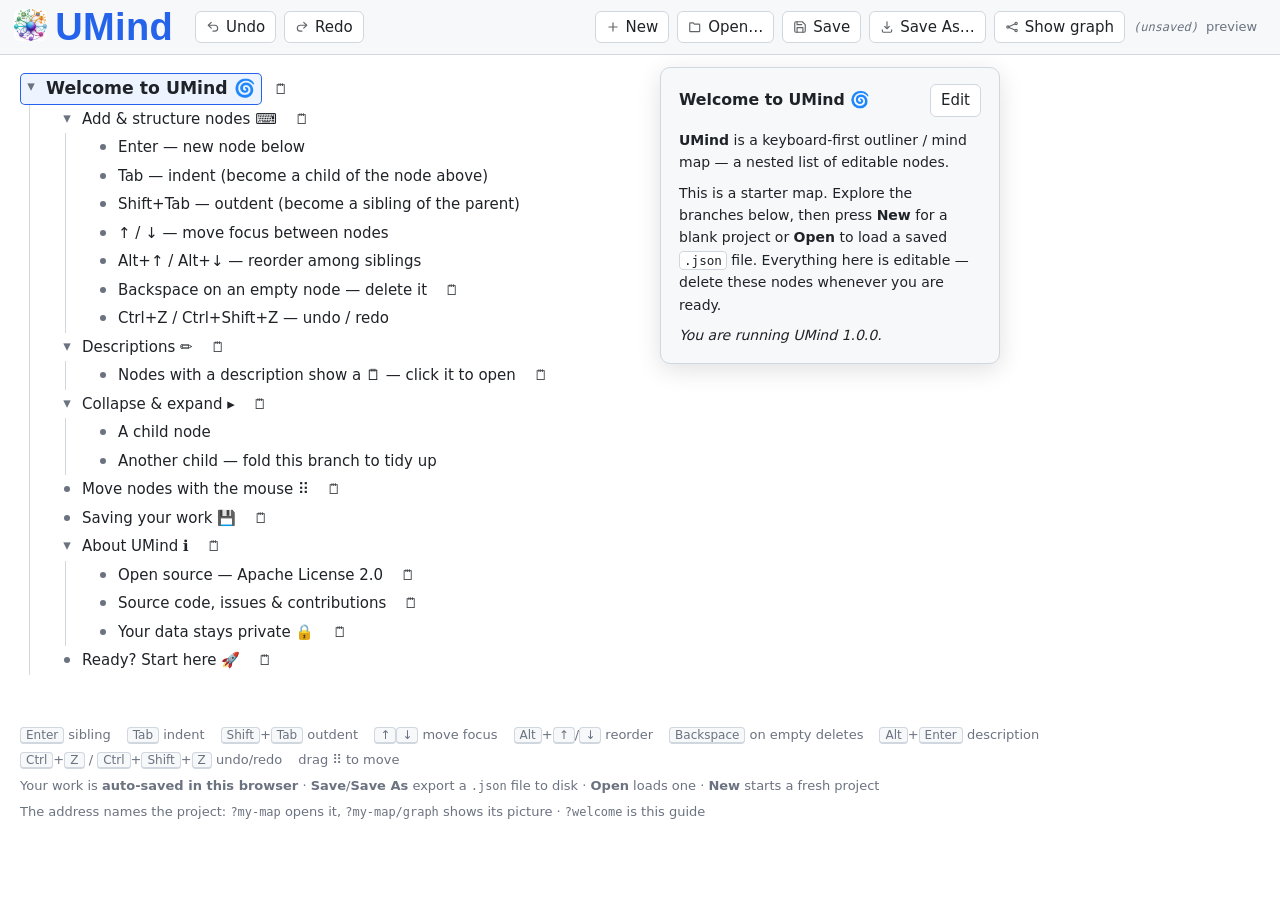
<file: docs/index.html>
<!DOCTYPE html>
<!-- UMind (https://pponec.github.io/UMind/) — Apache License 2.0 -->
<html lang="en">
<head>
  <meta charset="UTF-8">
  <meta name="viewport" content="width=device-width, initial-scale=1.0">
  <title>UMind — Mind Map Outliner</title>
  <link rel="stylesheet" href="style.css">
</head>
<body>
  <header class="toolbar">
    <img class="brand-logo" src="images/umind-logo.png" alt="UMind logo — click for full size"
         title="Show the logo at full size" height="32">
    <a id="brand-home" class="brand">UMind</a>
    <button id="btn-undo" class="edit-only" title="Ctrl+Z">Undo</button>
    <button id="btn-redo" class="edit-only" title="Ctrl+Shift+Z">Redo</button>
    <span class="spacer"></span>
    <button id="btn-new" class="edit-only" title="Start a new project (auto-saved in the browser)">New</button>
    <button id="btn-open" class="edit-only" title="Open a .json project file">Open…</button>
    <button id="btn-save" class="edit-only" title="Export the project to its .json file">Save</button>
    <button id="btn-saveas" class="edit-only" title="Name the project and export a .json file">Save As…</button>
    <button id="btn-svg" class="edit-only" title="Draw the whole map as a picture (SVG) and open it in a new tab">Show graph</button>
    <!-- Graph view only (URL ".../?project/graph"): back to editing, and a copy
         of the picture for disk. `body.graph-view` in style.css decides which
         of the two sets is on screen; nothing here is toggled from script. -->
    <button id="btn-graph-new" class="graph-only"
      title="Start a new project without saving this map in the browser">New</button>
    <button id="btn-edit" class="graph-only primary"
      title="Back to editing this map">Edit map</button>
    <button id="btn-svg-save" class="graph-only"
      title="Save the picture as an .svg file">Download SVG</button>
    <span id="file-name" class="file-name" title="Current project (auto-saved in the browser)">(unsaved)</span>
    <span id="status" class="status" title="Auto-saved to your browser">saved</span>
  </header>

  <!-- Graph view: the exported picture, hosted in the app's own chrome. -->
  <main id="graph" class="graph" hidden>
    <div id="graph-canvas" class="graph-canvas"></div>
  </main>

  <div class="workspace">
    <main>
      <div id="outline" class="outline"></div>
    </main>

    <aside id="detail" class="detail">
      <!-- Drag handle: only shown on the mobile bottom card (see style.css).
           Drag it down or tap it to close the card. -->
      <div id="detail-grip" class="detail-grip" title="Drag to resize · tap to collapse" aria-hidden="true"></div>
      <div class="detail-head">
        <h2 id="detail-title" class="detail-title"></h2>
        <button id="detail-edit" type="button">Edit</button>
      </div>
      <!-- View mode: the rendered note. -->
      <div id="detail-body" class="detail-body markdown"></div>
      <!-- Edit mode: an in-panel editor (replaces the old modal dialog). -->
      <div id="detail-editor" class="detail-editor" hidden>
        <textarea id="detail-note-text" spellcheck="true"
          placeholder="Add a longer description for this branch…"></textarea>
        <menu class="note-actions">
          <span class="note-hint"><kbd>Ctrl</kbd>+<kbd>Enter</kbd> save · <kbd>Esc</kbd> cancel</span>
          <button type="button" id="detail-cancel" class="secondary">Cancel</button>
          <button type="button" id="detail-save" class="primary">Save</button>
        </menu>
      </div>
    </aside>
  </div>

  <input type="file" id="file-input" accept=".json,application/json" hidden>

  <footer class="help">
    <span><kbd>Enter</kbd> sibling</span>
    <span><kbd>Tab</kbd> indent</span>
    <span><kbd>Shift</kbd>+<kbd>Tab</kbd> outdent</span>
    <span><kbd>↑</kbd><kbd>↓</kbd> move focus</span>
    <span><kbd>Alt</kbd>+<kbd>↑</kbd>/<kbd>↓</kbd> reorder</span>
    <span><kbd>Backspace</kbd> on empty deletes</span>
    <span><kbd>Alt</kbd>+<kbd>Enter</kbd> description</span>
    <span><kbd>Ctrl</kbd>+<kbd>Z</kbd> / <kbd>Ctrl</kbd>+<kbd>Shift</kbd>+<kbd>Z</kbd> undo/redo</span>
    <span>drag <span aria-hidden="true">⠿</span> to move</span>
    <span class="persist-note">Your work is <strong>auto-saved in this browser</strong> · <strong>Save</strong>/<strong>Save&nbsp;As</strong> export a <code>.json</code> file to disk · <strong>Open</strong> loads one · <strong>New</strong> starts a fresh project</span>
    <span class="persist-note">The address names the project: <code>?my-map</code> opens it, <code>?my-map/graph</code> shows its picture · <code>?welcome</code> is this guide</span>
  </footer>

  <dialog id="name-dialog" class="note-dialog">
    <form method="dialog">
      <h2 class="note-heading">Save project as</h2>
      <input id="name-input" class="name-input" type="text" spellcheck="false"
        autocomplete="off" placeholder="filename.json">
      <menu class="note-actions">
        <span class="note-hint">The file name is the project's key</span>
        <button type="button" id="name-cancel" class="secondary">Cancel</button>
        <button value="ok" class="primary">Save</button>
      </menu>
    </form>
  </dialog>

  <!-- Full-size logo viewer: click the toolbar logo to open, click anywhere
       (or press Esc) to close. -->
  <dialog id="logo-dialog" class="logo-dialog">
    <img src="images/umind-logo.png" alt="UMind logo, full size">
  </dialog>

  <script src="markdown.js"></script>
  <script src="svg-export.js"></script>
  <script src="welcome.js"></script>
  <script src="app.js"></script>
</body>
</html>
</file>
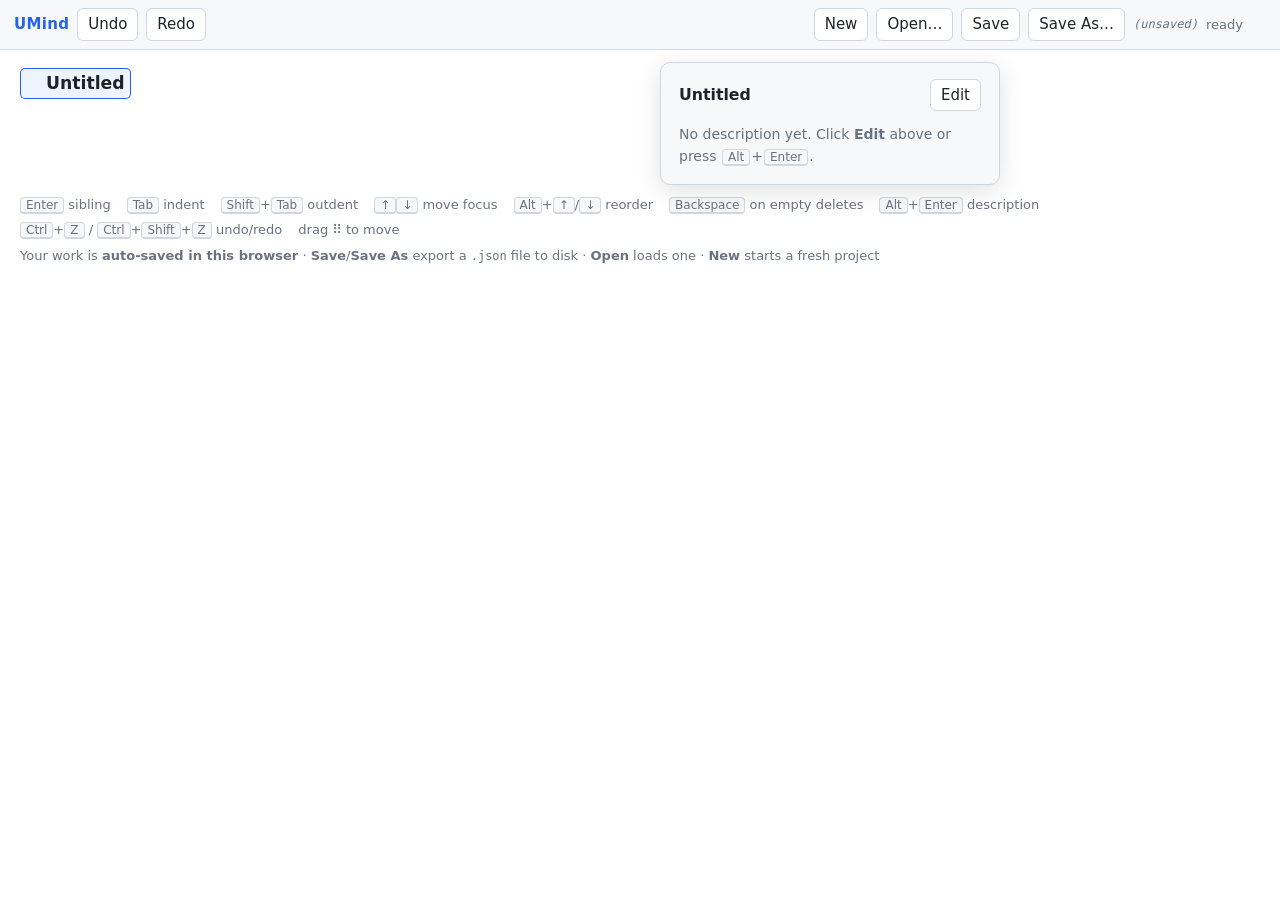
<file: prototype/index.html>
<!DOCTYPE html>
<html lang="en">
<head>
  <meta charset="UTF-8">
  <meta name="viewport" content="width=device-width, initial-scale=1.0">
  <title>UMind — Mind Map Outliner</title>
  <link rel="stylesheet" href="style.css">
</head>
<body>
  <header class="toolbar">
    <strong class="brand">UMind</strong>
    <button id="btn-undo" title="Ctrl+Z">Undo</button>
    <button id="btn-redo" title="Ctrl+Shift+Z">Redo</button>
    <span class="spacer"></span>
    <button id="btn-new" title="Start a new project (auto-saved in the browser)">New</button>
    <button id="btn-open" title="Open a .json project file">Open…</button>
    <button id="btn-save" title="Export the project to its .json file">Save</button>
    <button id="btn-saveas" title="Name the project and export a .json file">Save As…</button>
    <span id="file-name" class="file-name" title="Current project (auto-saved in the browser)">(unsaved)</span>
    <span id="status" class="status" title="Auto-saved to your browser">saved</span>
  </header>

  <div class="workspace">
    <main>
      <div id="outline" class="outline"></div>
    </main>

    <aside id="detail" class="detail">
      <div class="detail-head">
        <h2 id="detail-title" class="detail-title"></h2>
        <button id="detail-edit" type="button">Edit</button>
      </div>
      <div id="detail-body" class="detail-body markdown"></div>
    </aside>
  </div>

  <input type="file" id="file-input" accept=".json,application/json" hidden>

  <footer class="help">
    <span><kbd>Enter</kbd> sibling</span>
    <span><kbd>Tab</kbd> indent</span>
    <span><kbd>Shift</kbd>+<kbd>Tab</kbd> outdent</span>
    <span><kbd>↑</kbd><kbd>↓</kbd> move focus</span>
    <span><kbd>Alt</kbd>+<kbd>↑</kbd>/<kbd>↓</kbd> reorder</span>
    <span><kbd>Backspace</kbd> on empty deletes</span>
    <span><kbd>Alt</kbd>+<kbd>Enter</kbd> description</span>
    <span><kbd>Ctrl</kbd>+<kbd>Z</kbd> / <kbd>Ctrl</kbd>+<kbd>Shift</kbd>+<kbd>Z</kbd> undo/redo</span>
    <span>drag <span aria-hidden="true">⠿</span> to move</span>
    <span class="persist-note">Your work is <strong>auto-saved in this browser</strong> · <strong>Save</strong>/<strong>Save&nbsp;As</strong> export a <code>.json</code> file to disk · <strong>Open</strong> loads one · <strong>New</strong> starts a fresh project</span>
  </footer>

  <dialog id="name-dialog" class="note-dialog">
    <form method="dialog">
      <h2 class="note-heading">Save project as</h2>
      <input id="name-input" class="name-input" type="text" spellcheck="false"
        autocomplete="off" placeholder="filename.json">
      <menu class="note-actions">
        <span class="note-hint">The file name is the project's key</span>
        <button type="button" id="name-cancel" class="secondary">Cancel</button>
        <button value="ok" class="primary">Save</button>
      </menu>
    </form>
  </dialog>

  <dialog id="note-dialog" class="note-dialog">
    <form method="dialog">
      <h2 class="note-heading">Description</h2>
      <p class="note-subject">for <span id="note-title"></span></p>
      <textarea id="note-text" spellcheck="true"
        placeholder="Add a longer description for this branch…"></textarea>
      <menu class="note-actions">
        <span class="note-hint"><kbd>Ctrl</kbd>+<kbd>Enter</kbd> to save · <kbd>Esc</kbd> to cancel</span>
        <button value="cancel" class="secondary">Cancel</button>
        <button value="save" class="primary">Save</button>
      </menu>
    </form>
  </dialog>

  <script src="markdown.js"></script>
  <script src="app.js"></script>
</body>
</html>
</file>
<file: docs/style.css>
/* UMind (https://pponec.github.io/UMind/) — Apache License 2.0 */
/* UMind — outliner styling.
   Hierarchy is conveyed purely by CSS indentation + vertical guide lines.
   No connector lines in the MVP (see assignment §2). */

:root {
  --bg: #ffffff;
  --fg: #1f2328;
  --muted: #6b7280;
  --guide: #d0d7de;
  --accent: #2563eb;
  --focus-bg: #eef4ff;
  --toolbar-bg: #f6f8fa;
  --border: #d0d7de;
}

@media (prefers-color-scheme: dark) {
  :root {
    --bg: #0d1117;
    --fg: #e6edf3;
    --muted: #8b949e;
    --guide: #30363d;
    --accent: #58a6ff;
    --focus-bg: #161b22;
    --toolbar-bg: #161b22;
    --border: #30363d;
  }
}

* { box-sizing: border-box; }

body {
  margin: 0;
  font-family: system-ui, -apple-system, "Segoe UI", Roboto, sans-serif;
  color: var(--fg);
  background: var(--bg);
  font-size: 15px;
  line-height: 1.5;
}

/* ---- Toolbar ---- */
.toolbar {
  display: flex;
  align-items: center;
  gap: 8px;
  padding: 8px 14px;
  background: var(--toolbar-bg);
  border-bottom: 1px solid var(--border);
  position: sticky;
  top: 0;
  z-index: 10;
}
.brand-logo { height: 32px; width: auto; border-radius: 6px; flex: none; cursor: zoom-in; transform: translateY(-2px); }

/* Full-size logo viewer (opened by clicking the toolbar logo). */
.logo-dialog { border: none; background: transparent; padding: 0; max-width: 92vw; max-height: 92vh; }
.logo-dialog::backdrop { background: rgba(0, 0, 0, 0.7); }
.logo-dialog img { display: block; max-width: 100%; max-height: 100%; width: auto; height: auto; cursor: zoom-out; border-radius: 12px; }
.brand {
  color: var(--accent);
  font-family: Arial, Helvetica, sans-serif;
  font-weight: 800;
  font-size: 38px;
  line-height: 1;
  letter-spacing: 0.3px;
  margin-right: 14px; /* extra breathing room before the action buttons */
  text-decoration: none; /* it is now an <a> to the home page */
  cursor: pointer;
}
.brand:hover { text-decoration: underline; }
.spacer { flex: 1; }
.status { color: var(--muted); font-size: 13px; min-width: 60px; }
.file-name {
  font-family: ui-monospace, "SF Mono", Menlo, Consolas, monospace;
  font-size: 12px;
  color: var(--fg);
  max-width: 220px;
  overflow: hidden;
  text-overflow: ellipsis;
  white-space: nowrap;
}
.file-name.unbound { color: var(--muted); font-style: italic; }

button {
  font: inherit;
  padding: 4px 10px;
  border: 1px solid var(--border);
  border-radius: 6px;
  background: var(--bg);
  color: var(--fg);
  cursor: pointer;
}
button:hover { border-color: var(--accent); }
button:active { background: var(--focus-bg); }

/* ---- Workspace: outline (left) + detail panel (right) ---- */
.workspace {
  display: flex;
  align-items: flex-start;
  gap: 0;
}
main {
  flex: 0 1 auto;         /* hug the outline so the panel sits beside the tree */
  min-width: 0;
  padding: 18px 20px 40px;
}
.outline { width: 620px; max-width: 100%; }

/* ---- Detail panel (floating, pinned to the top of the viewport) ---- */
.detail {
  flex: none;
  width: 340px;
  /* Height follows the content, not the (tall) column, so the sticky offset
     has room to work and the panel stays pinned while the outline scrolls. */
  align-self: flex-start;
  position: sticky;
  top: 61px; /* toolbar height + a small gap so it reads as floating */
  max-height: calc(100vh - 73px);
  overflow: auto;
  margin: 12px 12px 0 0;
  padding: 16px 18px;
  border: 1px solid var(--border);
  border-radius: 10px;
  background: var(--toolbar-bg);
  box-shadow: 0 6px 24px rgba(0, 0, 0, 0.12);
}
.detail-head {
  display: flex;
  align-items: baseline;
  justify-content: space-between;
  gap: 10px;
  margin-bottom: 12px;
}
.detail-title {
  margin: 0;
  font-size: 1.05em;
  line-height: 1.3;
  word-break: break-word;
}
.detail-body.empty { color: var(--muted); }
.detail-body .hint kbd { margin: 0 1px; }

/* Basic Markdown rendering inside the detail panel. */
.markdown { font-size: 14px; line-height: 1.6; }
.markdown > :first-child { margin-top: 0; }
.markdown > :last-child { margin-bottom: 0; }
.markdown h1,
.markdown h2,
.markdown h3 { margin: 1em 0 0.4em; line-height: 1.25; }
.markdown h1 { font-size: 1.3em; }
.markdown h2 { font-size: 1.15em; }
.markdown h3 { font-size: 1.02em; }
.markdown p { margin: 0.6em 0; }
.markdown ul,
.markdown ol { margin: 0.5em 0; padding-left: 1.4em; }
/* Restore list markers: the global `ul { list-style: none }` (for the outline
   tree) otherwise strips bullets from Markdown lists too. */
.markdown ul { list-style: disc; }
.markdown ol { list-style: decimal; }
.markdown li { margin: 0.2em 0; list-style: inherit; }
.markdown a { color: var(--accent); }
.markdown code {
  font-family: ui-monospace, "SF Mono", Menlo, Consolas, monospace;
  font-size: 0.9em;
  padding: 1px 4px;
  border-radius: 4px;
  background: var(--bg);
  border: 1px solid var(--border);
}
.markdown blockquote {
  margin: 0.6em 0;
  padding: 2px 0 2px 12px;
  border-left: 3px solid var(--guide);
  color: var(--muted);
}

/* In-panel description editor (replaces the old modal dialog). */
.detail-editor {
  display: flex;
  flex-direction: column;
  gap: 10px;
}
/* An author `display` beats the UA `[hidden]{display:none}`, so restore it. */
.detail-editor[hidden] { display: none; }
#detail-note-text {
  width: 100%;
  min-height: 140px;
  font-family: inherit;
  font-size: 14px;
  line-height: 1.5;
  border: 1px solid var(--border);
  border-radius: 6px;
  background: var(--bg);
  color: var(--fg);
  padding: 10px;
  resize: vertical;
  box-sizing: border-box;
}
.detail-editor .note-actions button.secondary { background: var(--bg); }

/* The grip handle belongs to the mobile bottom sheet only; hidden on desktop
   where the panel is a fixed floating column. */
.detail-grip { display: none; }

/* On narrow screens the detail panel is a bottom SHEET that is always present
   for the focused node and sizes ITSELF to the content: a short note gives a
   short sheet, a long one grows up to half the screen (the default cap) and
   then scrolls. The grip drags it taller (to read a long note / edit) or down
   to a thin bar (to see the tree). So the note is readable at once, with no
   drag needed for the common case. A constant bottom reserve keeps the scroll
   height stable (no jumping) and lets the focused row clear the sheet. */
@media (max-width: 760px) {
  .workspace { flex-direction: column; }
  .detail {
    width: auto;
    align-self: stretch;
    position: fixed;
    /* Clear the desktop rule's `top: 61px`; with both top and bottom set on a
       fixed box `top` would win and dock the sheet at the TOP over the tree. */
    top: auto;
    left: 8px;
    right: 8px;
    bottom: 8px;
    z-index: 40;
    margin: 0;
    height: auto;               /* fit the content... */
    max-height: 50vh;           /* ...up to half the screen, then scroll */
    overflow-y: auto;
    border: 1px solid var(--border);
    border-radius: 12px;
    box-shadow: 0 6px 22px rgba(0, 0, 0, 0.28);
    transition: max-height 0.2s ease;
    padding: 6px 14px calc(10px + env(safe-area-inset-bottom, 0px));
  }
  /* Grip pulled up: more room for a long note / the editor + keyboard. An
     explicit height (not just max-height) is needed because the default sheet
     is content-fit (height: auto) — without it a note shorter than the screen
     would keep its content height and the drag-up / expand would do nothing. */
  .detail.expanded,
  .detail.editing { height: 85vh; max-height: 85vh; }
  /* Grip pulled down: a thin bar (just the title) to get the tree back. */
  .detail.collapsed { height: 64px; max-height: 64px; }

  /* Constant bottom reserve (independent of the sheet's height, so the scroll
     height never changes as the note length varies — that constancy is what
     stops the view from jumping while navigating). Sized to the sheet's cap so
     any row can be scrolled clear of even a half-screen sheet. */
  main { padding-bottom: calc(50vh + 16px); }

  /* Tighter internals on the sheet. */
  .detail-head { margin-bottom: 6px; }
  .detail-title {
    font-size: 0.98em;
    cursor: pointer; /* tap the title to collapse / restore */
  }
  .detail-body.markdown { font-size: 13px; }

  /* Draggable pill at the top edge — the affordance that says "grab me".
     A wider transparent hit area makes it easy to grab; user-select/touch-action
     off so dragging it resizes the sheet instead of selecting text or scrolling. */
  .detail-grip {
    display: block;
    width: 36px;
    height: 4px;
    margin: 0 auto 8px;
    border-radius: 3px;
    background: var(--guide);
    cursor: grab;
    user-select: none;
    -webkit-user-select: none;
    touch-action: none;
    padding: 8px 40px;
    background-clip: content-box;
    box-sizing: content-box;
  }
}

ul {
  list-style: none;
  margin: 0;
  padding-left: 26px;
}
/* The top-level list holds only the root node, flush to the left. */
ul.outline-root { padding-left: 0; }

/* Nested lists draw the vertical guide line that shows depth. */
li > ul {
  border-left: 1px solid var(--guide);
  margin-left: 9px;
}

li { position: relative; }

/* Node text + its description marker on one line. The node shrinks to its
   text so the marker sits right after it (not at the far right edge). */
.row {
  position: relative;
  display: flex;
  align-items: baseline;
}

.node {
  position: relative;
  flex: 0 1 auto;
  min-width: 0;
  padding: 3px 6px 3px 26px;
  border-radius: 5px;
  outline: none;
  white-space: pre-wrap;
  word-break: break-word;
  min-height: 1.5em;
  cursor: text;
  /* Keep a focused row clear of the sticky toolbar when the browser scrolls it
     into view (native focus scroll honours scroll-margin). Clearing the mobile
     bottom sheet is handled separately, in JS (revealFocusedRow). */
  scroll-margin-top: 52px;
}

/* Bullet handle before each node. Its centre (left 8 + width 6 -> 11px) is
   shared with the collapse toggle so leaves and branches line up per level. */
.node::before {
  content: "";
  position: absolute;
  left: 8px;
  top: 0.72em;
  width: 6px;
  height: 6px;
  border-radius: 50%;
  background: var(--muted);
}

/* Collapse/expand toggle, sitting in the gutter to the left of the bullet.
   z-index lifts it above the (position:relative) node, which follows it in
   the DOM and would otherwise capture the click and start text editing. */
.toggle {
  position: absolute;
  left: 1px;      /* width 20 -> centre at 11px, matching the bullet */
  top: 2px;
  z-index: 2;
  width: 20px;
  height: 22px;
  padding: 0;
  font-size: 15px;
  line-height: 22px;
  text-align: center;
  color: var(--muted);
  background: transparent;
  border: none;
  border-radius: 4px;
  cursor: pointer;
}
.toggle:hover {
  color: var(--fg);
  background: var(--focus-bg);
}

/* On branches with a toggle the bullet is redundant, so hide it. */
.node.has-children::before { display: none; }

/* The root ("central topic") reads as the title. */
.node.root {
  font-weight: 600;
  font-size: 1.15em;
}
.node.root::before { display: none; }

.node:focus {
  background: var(--focus-bg);
  box-shadow: inset 0 0 0 1px var(--accent);
}

/* Description marker: a separate, non-editable element beside the node text
   (kept out of the contenteditable so editing never displaces it). The glyph
   is emitted in text presentation by the JS, so `color` can darken it — the
   colour emoji is too light to read on a highlighted row. */
.note-mark {
  flex: none;
  margin-left: 12px;
  color: var(--fg);
  opacity: 0.85;
  font-size: 0.95em;
  cursor: pointer;
  user-select: none;
}
.note-mark:hover { opacity: 1; }

/* ---- Drag and drop (optional; remove together with the JS DnD block) ---- */
.drag-grip {
  position: absolute;
  left: -18px;
  top: 3px;
  width: 16px;
  height: 20px;
  display: flex;
  align-items: center;
  justify-content: center;
  font-size: 13px;
  line-height: 1;
  color: var(--muted);
  cursor: grab;
  opacity: 0;
  user-select: none;
}
li:hover > .row > .drag-grip { opacity: 0.6; }
.drag-grip:hover { opacity: 1; }
.drag-grip:active { cursor: grabbing; }
.row.dragging { opacity: 0.45; }

/* Drop indicator: an accent line above (before) or below (after) the row. */
.row.drop-before::before,
.row.drop-after::after {
  content: "";
  position: absolute;
  left: 26px;
  right: 6px;
  height: 2px;
  background: var(--accent);
  border-radius: 1px;
  pointer-events: none;
}
.row.drop-before::before { top: -1px; }
.row.drop-after::after { bottom: -1px; }
/* "after" an expanded branch means "first child": indent the line to show it. */
.row.drop-after.drop-into::after { left: 52px; }

/* ---- Description dialog ---- */
.note-dialog {
  width: min(560px, 92vw);
  border: 1px solid var(--border);
  border-radius: 10px;
  padding: 0;
  background: var(--bg);
  color: var(--fg);
  box-shadow: 0 12px 40px rgba(0, 0, 0, 0.35);
}
.note-dialog::backdrop {
  background: rgba(0, 0, 0, 0.45);
}
.note-dialog form {
  display: flex;
  flex-direction: column;
  gap: 10px;
  padding: 18px 20px;
}
.note-heading { margin: 0; font-size: 1.1em; }
.note-subject { margin: 0; color: var(--muted); font-size: 13px; }
.note-subject span { color: var(--fg); font-weight: 600; }
.name-input {
  width: 100%;
  font-family: ui-monospace, "SF Mono", Menlo, Consolas, monospace;
  font-size: 14px;
  border: 1px solid var(--border);
  border-radius: 6px;
  background: var(--bg);
  color: var(--fg);
  padding: 8px 10px;
}
#note-text {
  width: 100%;
  min-height: 160px;
  font-family: inherit;
  font-size: 14px;
  line-height: 1.5;
  border: 1px solid var(--border);
  border-radius: 6px;
  background: var(--bg);
  color: var(--fg);
  padding: 10px;
  resize: vertical;
}
.note-actions {
  display: flex;
  align-items: center;
  justify-content: flex-end;
  gap: 8px;
  margin: 0;
  padding: 0;
}
.note-hint {
  margin-right: auto;
  color: var(--muted);
  font-size: 12px;
}
.note-hint kbd { margin: 0 1px; }
.note-actions button.primary {
  border-color: var(--accent);
  background: var(--accent);
  color: #fff;
}
.note-actions button.primary:hover { filter: brightness(1.05); }

/* ---- Help footer ---- */
.help {
  display: flex;
  flex-wrap: wrap;
  gap: 6px 16px;
  padding: 10px 20px 24px;
  color: var(--muted);
  font-size: 13px;
}
kbd {
  font-family: inherit;
  border: 1px solid var(--border);
  border-bottom-width: 2px;
  border-radius: 4px;
  padding: 0 5px;
  background: var(--toolbar-bg);
  font-size: 12px;
}
.persist-note { flex-basis: 100%; }
.persist-note code {
  font-family: ui-monospace, "SF Mono", Menlo, Consolas, monospace;
  font-size: 0.92em;
}

/* ---- Graph view (URL ".../?project/graph") ----
   The exported picture hosted in the app's own chrome: the toolbar keeps the
   logo, the wordmark and the project name, and swaps the editing buttons for
   "Edit map". The sheet is shown at its natural size and scrolls; it is wider
   than any window on all but the smallest maps. */
.graph {
  padding: 0;
  overflow-x: auto;          /* the sheet scrolls, the page body never does */
  background: #ffffff;       /* the picture is always light, whatever the theme */
}
/* An author `display` beats the UA `[hidden]{display:none}`, so restore it —
   the graph view hides the editor with the attribute (cf. .detail-editor). */
.workspace[hidden], .help[hidden] { display: none; }
.graph-canvas { display: inline-block; line-height: 0; }
.graph-canvas svg { display: block; max-width: none; }
/* Which controls belong to which mode is decided here, once — the script only
   sets `body.graph-view`. The header keeps the logo and the wordmark exactly as
   the editor has them; only the editing buttons give way to the two viewing
   ones, and the status (which is about saving) goes with them. */
.graph-only { display: none; }
body.graph-view .edit-only { display: none; }
body.graph-view .graph-only { display: inline-block; }
body.graph-view .file-name,
body.graph-view .status { display: none; }

/* ---- Toolbar icons ----
   Discreet monochrome glyphs drawn as CSS masks, so each one takes its
   button's own text colour and follows the light/dark theme with no second
   set of assets. Wide screens only: below the mobile breakpoint the toolbar
   is already tight, and the labels do the work on their own. */
@media (min-width: 761px) {
  #btn-undo::before, #btn-redo::before, #btn-new::before, #btn-open::before,
  #btn-save::before, #btn-saveas::before, #btn-svg::before, #btn-edit::before,
  #btn-graph-new::before, #btn-svg-save::before {
    content: "";
    display: inline-block;
    width: 14px;
    height: 14px;
    margin-right: 6px;
    vertical-align: -2px;
    background-color: currentColor;   /* the mask decides the shape */
    opacity: 0.7;                     /* the label leads, the icon follows */
    -webkit-mask: var(--icon) center / contain no-repeat;
    mask: var(--icon) center / contain no-repeat;
  }
  #btn-undo { --icon: url("data:image/svg+xml,%3Csvg xmlns='http://www.w3.org/2000/svg' viewBox='0 0 24 24' fill='none' stroke='%23000' stroke-width='2' stroke-linecap='round' stroke-linejoin='round'%3E%3Cpath d='M9 14 4 9l5-5'/%3E%3Cpath d='M4 9h11a5 5 0 0 1 0 10h-3'/%3E%3C/svg%3E"); }
  #btn-redo { --icon: url("data:image/svg+xml,%3Csvg xmlns='http://www.w3.org/2000/svg' viewBox='0 0 24 24' fill='none' stroke='%23000' stroke-width='2' stroke-linecap='round' stroke-linejoin='round'%3E%3Cpath d='m15 14 5-5-5-5'/%3E%3Cpath d='M20 9H9a5 5 0 0 0 0 10h3'/%3E%3C/svg%3E"); }
  #btn-new, #btn-graph-new { --icon: url("data:image/svg+xml,%3Csvg xmlns='http://www.w3.org/2000/svg' viewBox='0 0 24 24' fill='none' stroke='%23000' stroke-width='2' stroke-linecap='round' stroke-linejoin='round'%3E%3Cpath d='M12 5v14M5 12h14'/%3E%3C/svg%3E"); }
  #btn-open { --icon: url("data:image/svg+xml,%3Csvg xmlns='http://www.w3.org/2000/svg' viewBox='0 0 24 24' fill='none' stroke='%23000' stroke-width='2' stroke-linecap='round' stroke-linejoin='round'%3E%3Cpath d='M4 20a1 1 0 0 1-1-1V6a1 1 0 0 1 1-1h5l2 2h8a1 1 0 0 1 1 1v11a1 1 0 0 1-1 1z'/%3E%3C/svg%3E"); }
  #btn-save { --icon: url("data:image/svg+xml,%3Csvg xmlns='http://www.w3.org/2000/svg' viewBox='0 0 24 24' fill='none' stroke='%23000' stroke-width='2' stroke-linecap='round' stroke-linejoin='round'%3E%3Cpath d='M19 21H5a2 2 0 0 1-2-2V5a2 2 0 0 1 2-2h11l5 5v11a2 2 0 0 1-2 2z'/%3E%3Cpath d='M17 21v-8H7v8M7 3v5h8'/%3E%3C/svg%3E"); }
  #btn-saveas { --icon: url("data:image/svg+xml,%3Csvg xmlns='http://www.w3.org/2000/svg' viewBox='0 0 24 24' fill='none' stroke='%23000' stroke-width='2' stroke-linecap='round' stroke-linejoin='round'%3E%3Cpath d='M12 3v10'/%3E%3Cpath d='m8 11 4 4 4-4'/%3E%3Cpath d='M4 17v2a2 2 0 0 0 2 2h12a2 2 0 0 0 2-2v-2'/%3E%3C/svg%3E"); }
  #btn-svg { --icon: url("data:image/svg+xml,%3Csvg xmlns='http://www.w3.org/2000/svg' viewBox='0 0 24 24' fill='none' stroke='%23000' stroke-width='2' stroke-linecap='round' stroke-linejoin='round'%3E%3Ccircle cx='5' cy='12' r='2'/%3E%3Ccircle cx='19' cy='6' r='2'/%3E%3Ccircle cx='19' cy='18' r='2'/%3E%3Cpath d='m7 11 10-4M7 13l10 4'/%3E%3C/svg%3E"); }
  #btn-edit { --icon: url("data:image/svg+xml,%3Csvg xmlns='http://www.w3.org/2000/svg' viewBox='0 0 24 24' fill='none' stroke='%23000' stroke-width='2' stroke-linecap='round' stroke-linejoin='round'%3E%3Cpath d='M12 20h9'/%3E%3Cpath d='M16.5 3.5a2.1 2.1 0 0 1 3 3L7 19l-4 1 1-4z'/%3E%3C/svg%3E"); }
  #btn-svg-save { --icon: url("data:image/svg+xml,%3Csvg xmlns='http://www.w3.org/2000/svg' viewBox='0 0 24 24' fill='none' stroke='%23000' stroke-width='2' stroke-linecap='round' stroke-linejoin='round'%3E%3Crect x='3' y='4' width='18' height='16' rx='2'/%3E%3Cpath d='m3 16 5-5 4 4 3-3 5 5'/%3E%3Ccircle cx='8.5' cy='9' r='1.2'/%3E%3C/svg%3E"); }
}
</file>
<file: prototype/style.css>
/* UMind — outliner styling.
   Hierarchy is conveyed purely by CSS indentation + vertical guide lines.
   No connector lines in the MVP (see assignment §2). */

:root {
  --bg: #ffffff;
  --fg: #1f2328;
  --muted: #6b7280;
  --guide: #d0d7de;
  --accent: #2563eb;
  --focus-bg: #eef4ff;
  --toolbar-bg: #f6f8fa;
  --border: #d0d7de;
}

@media (prefers-color-scheme: dark) {
  :root {
    --bg: #0d1117;
    --fg: #e6edf3;
    --muted: #8b949e;
    --guide: #30363d;
    --accent: #58a6ff;
    --focus-bg: #161b22;
    --toolbar-bg: #161b22;
    --border: #30363d;
  }
}

* { box-sizing: border-box; }

body {
  margin: 0;
  font-family: system-ui, -apple-system, "Segoe UI", Roboto, sans-serif;
  color: var(--fg);
  background: var(--bg);
  font-size: 15px;
  line-height: 1.5;
}

/* ---- Toolbar ---- */
.toolbar {
  display: flex;
  align-items: center;
  gap: 8px;
  padding: 8px 14px;
  background: var(--toolbar-bg);
  border-bottom: 1px solid var(--border);
  position: sticky;
  top: 0;
  z-index: 10;
}
.brand { color: var(--accent); letter-spacing: 0.3px; }
.spacer { flex: 1; }
.status { color: var(--muted); font-size: 13px; min-width: 60px; }
.file-name {
  font-family: ui-monospace, "SF Mono", Menlo, Consolas, monospace;
  font-size: 12px;
  color: var(--fg);
  max-width: 220px;
  overflow: hidden;
  text-overflow: ellipsis;
  white-space: nowrap;
}
.file-name.unbound { color: var(--muted); font-style: italic; }

button {
  font: inherit;
  padding: 4px 10px;
  border: 1px solid var(--border);
  border-radius: 6px;
  background: var(--bg);
  color: var(--fg);
  cursor: pointer;
}
button:hover { border-color: var(--accent); }
button:active { background: var(--focus-bg); }

/* ---- Workspace: outline (left) + detail panel (right) ---- */
.workspace {
  display: flex;
  align-items: flex-start;
  gap: 0;
}
main {
  flex: 0 1 auto;         /* hug the outline so the panel sits beside the tree */
  min-width: 0;
  padding: 18px 20px 40px;
}
.outline { width: 620px; max-width: 100%; }

/* ---- Detail panel (floating, pinned to the top of the viewport) ---- */
.detail {
  flex: none;
  width: 340px;
  /* Height follows the content, not the (tall) column, so the sticky offset
     has room to work and the panel stays pinned while the outline scrolls. */
  align-self: flex-start;
  position: sticky;
  top: 61px; /* toolbar height + a small gap so it reads as floating */
  max-height: calc(100vh - 73px);
  overflow: auto;
  margin: 12px 12px 0 0;
  padding: 16px 18px;
  border: 1px solid var(--border);
  border-radius: 10px;
  background: var(--toolbar-bg);
  box-shadow: 0 6px 24px rgba(0, 0, 0, 0.12);
}
.detail-head {
  display: flex;
  align-items: baseline;
  justify-content: space-between;
  gap: 10px;
  margin-bottom: 12px;
}
.detail-title {
  margin: 0;
  font-size: 1.05em;
  line-height: 1.3;
  word-break: break-word;
}
.detail-body.empty { color: var(--muted); }
.detail-body .hint kbd { margin: 0 1px; }

/* Basic Markdown rendering inside the detail panel. */
.markdown { font-size: 14px; line-height: 1.6; }
.markdown > :first-child { margin-top: 0; }
.markdown > :last-child { margin-bottom: 0; }
.markdown h1,
.markdown h2,
.markdown h3 { margin: 1em 0 0.4em; line-height: 1.25; }
.markdown h1 { font-size: 1.3em; }
.markdown h2 { font-size: 1.15em; }
.markdown h3 { font-size: 1.02em; }
.markdown p { margin: 0.6em 0; }
.markdown ul,
.markdown ol { margin: 0.5em 0; padding-left: 1.4em; }
.markdown li { margin: 0.2em 0; }
.markdown a { color: var(--accent); }
.markdown code {
  font-family: ui-monospace, "SF Mono", Menlo, Consolas, monospace;
  font-size: 0.9em;
  padding: 1px 4px;
  border-radius: 4px;
  background: var(--bg);
  border: 1px solid var(--border);
}
.markdown blockquote {
  margin: 0.6em 0;
  padding: 2px 0 2px 12px;
  border-left: 3px solid var(--guide);
  color: var(--muted);
}

/* Stack the panel below the outline on narrow screens (no longer floating). */
@media (max-width: 760px) {
  .workspace { flex-direction: column; }
  .detail {
    width: auto;
    align-self: stretch;
    position: static;
    max-height: none;
    margin: 0 12px 16px;
    box-shadow: none;
  }
}

ul {
  list-style: none;
  margin: 0;
  padding-left: 26px;
}
/* The top-level list holds only the root node, flush to the left. */
ul.outline-root { padding-left: 0; }

/* Nested lists draw the vertical guide line that shows depth. */
li > ul {
  border-left: 1px solid var(--guide);
  margin-left: 9px;
}

li { position: relative; }

/* Node text + its description marker on one line. The node shrinks to its
   text so the marker sits right after it (not at the far right edge). */
.row {
  position: relative;
  display: flex;
  align-items: baseline;
}

.node {
  position: relative;
  flex: 0 1 auto;
  min-width: 0;
  padding: 3px 6px 3px 26px;
  border-radius: 5px;
  outline: none;
  white-space: pre-wrap;
  word-break: break-word;
  min-height: 1.5em;
  cursor: text;
}

/* Bullet handle before each node. Its centre (left 8 + width 6 -> 11px) is
   shared with the collapse toggle so leaves and branches line up per level. */
.node::before {
  content: "";
  position: absolute;
  left: 8px;
  top: 0.72em;
  width: 6px;
  height: 6px;
  border-radius: 50%;
  background: var(--muted);
}

/* Collapse/expand toggle, sitting in the gutter to the left of the bullet.
   z-index lifts it above the (position:relative) node, which follows it in
   the DOM and would otherwise capture the click and start text editing. */
.toggle {
  position: absolute;
  left: 1px;      /* width 20 -> centre at 11px, matching the bullet */
  top: 2px;
  z-index: 2;
  width: 20px;
  height: 22px;
  padding: 0;
  font-size: 15px;
  line-height: 22px;
  text-align: center;
  color: var(--muted);
  background: transparent;
  border: none;
  border-radius: 4px;
  cursor: pointer;
}
.toggle:hover {
  color: var(--fg);
  background: var(--focus-bg);
}

/* On branches with a toggle the bullet is redundant, so hide it. */
.node.has-children::before { display: none; }

/* The root ("central topic") reads as the title. */
.node.root {
  font-weight: 600;
  font-size: 1.15em;
}
.node.root::before { display: none; }

.node:focus {
  background: var(--focus-bg);
  box-shadow: inset 0 0 0 1px var(--accent);
}

/* Description marker: a separate, non-editable element beside the node text
   (kept out of the contenteditable so editing never displaces it). The glyph
   is emitted in text presentation by the JS, so `color` can darken it — the
   colour emoji is too light to read on a highlighted row. */
.note-mark {
  flex: none;
  margin-left: 12px;
  color: var(--fg);
  opacity: 0.85;
  font-size: 0.95em;
  cursor: pointer;
  user-select: none;
}
.note-mark:hover { opacity: 1; }

/* ---- Drag and drop (optional; remove together with the JS DnD block) ---- */
.drag-grip {
  position: absolute;
  left: -18px;
  top: 3px;
  width: 16px;
  height: 20px;
  display: flex;
  align-items: center;
  justify-content: center;
  font-size: 13px;
  line-height: 1;
  color: var(--muted);
  cursor: grab;
  opacity: 0;
  user-select: none;
}
li:hover > .row > .drag-grip { opacity: 0.6; }
.drag-grip:hover { opacity: 1; }
.drag-grip:active { cursor: grabbing; }
.row.dragging { opacity: 0.45; }

/* Drop indicator: an accent line above (before) or below (after) the row. */
.row.drop-before::before,
.row.drop-after::after {
  content: "";
  position: absolute;
  left: 26px;
  right: 6px;
  height: 2px;
  background: var(--accent);
  border-radius: 1px;
  pointer-events: none;
}
.row.drop-before::before { top: -1px; }
.row.drop-after::after { bottom: -1px; }
/* "after" an expanded branch means "first child": indent the line to show it. */
.row.drop-after.drop-into::after { left: 52px; }

/* ---- Description dialog ---- */
.note-dialog {
  width: min(560px, 92vw);
  border: 1px solid var(--border);
  border-radius: 10px;
  padding: 0;
  background: var(--bg);
  color: var(--fg);
  box-shadow: 0 12px 40px rgba(0, 0, 0, 0.35);
}
.note-dialog::backdrop {
  background: rgba(0, 0, 0, 0.45);
}
.note-dialog form {
  display: flex;
  flex-direction: column;
  gap: 10px;
  padding: 18px 20px;
}
.note-heading { margin: 0; font-size: 1.1em; }
.note-subject { margin: 0; color: var(--muted); font-size: 13px; }
.note-subject span { color: var(--fg); font-weight: 600; }
.name-input {
  width: 100%;
  font-family: ui-monospace, "SF Mono", Menlo, Consolas, monospace;
  font-size: 14px;
  border: 1px solid var(--border);
  border-radius: 6px;
  background: var(--bg);
  color: var(--fg);
  padding: 8px 10px;
}
#note-text {
  width: 100%;
  min-height: 160px;
  font-family: inherit;
  font-size: 14px;
  line-height: 1.5;
  border: 1px solid var(--border);
  border-radius: 6px;
  background: var(--bg);
  color: var(--fg);
  padding: 10px;
  resize: vertical;
}
.note-actions {
  display: flex;
  align-items: center;
  justify-content: flex-end;
  gap: 8px;
  margin: 0;
  padding: 0;
}
.note-hint {
  margin-right: auto;
  color: var(--muted);
  font-size: 12px;
}
.note-hint kbd { margin: 0 1px; }
.note-actions button.primary {
  border-color: var(--accent);
  background: var(--accent);
  color: #fff;
}
.note-actions button.primary:hover { filter: brightness(1.05); }

/* ---- Help footer ---- */
.help {
  display: flex;
  flex-wrap: wrap;
  gap: 6px 16px;
  padding: 10px 20px 24px;
  color: var(--muted);
  font-size: 13px;
}
kbd {
  font-family: inherit;
  border: 1px solid var(--border);
  border-bottom-width: 2px;
  border-radius: 4px;
  padding: 0 5px;
  background: var(--toolbar-bg);
  font-size: 12px;
}
.persist-note { flex-basis: 100%; }
.persist-note code {
  font-family: ui-monospace, "SF Mono", Menlo, Consolas, monospace;
  font-size: 0.92em;
}
</file>
